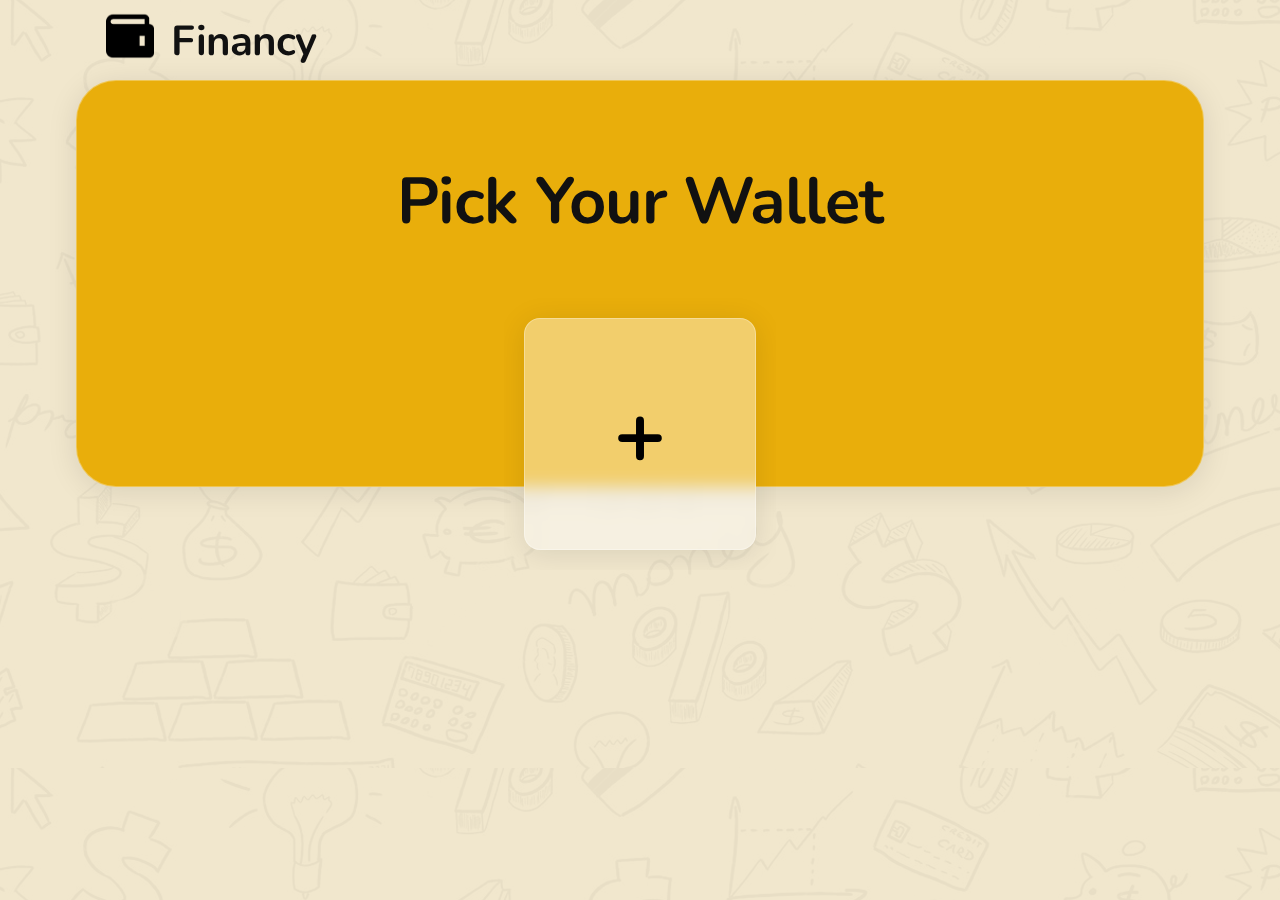
<file: index.html>
<!DOCTYPE html> 
<html>
<head>
    <title>Financy</title>
    <link rel="stylesheet" type="text/css" href="style.css">
    <link href="https://fonts.googleapis.com/css2?family=Nunito:wght@700&display=swap" rel="stylesheet">
    <script src="script.js"></script>
</head>

<body style="display: flex ; flex-wrap: nowrap; overflow-y: hidden ;"> 

    <div id = "mainpage" class = "main_container">

        <div class = "background">
            <div class="Brand_container">
                <img class = "Brand_image" src= wallet.png width="48px" height="48px">
                <h1 class = "Brand"> Financy </h1>
            </div>

            <div class = "background_top">
                <h1 class = "Brand" style="font-size: 65px; margin: 88px 0 0 0"> Pick Your Wallet</h1>
            </div>
        </div> 

        <div class = "user_container">
            <div class="user">
                <div class="div_user" onclick="Posting()">
                    <h1 style="font-family: Nunito ;font-size: 65pt;"> + </h1>
                </div>
                <!-- Adds Up -->
            </div>

        </div>

    </div>

    <div class ="background_wallet">
        <div class="Brand_container_wallet">
            <img class = "Brand_image" src= wallet.png width="48px" height="48px">
            <h1 class = "name_financy"> Financy </h1>
        </div>
    
        <div class = "balance_container">

            <h1 class = "Brand" style="font-size: 40px; margin: 60px 0 0 30px"> Balance</h1>
            <h1 class = "Balance" style="font-size: 85px; margin: 15px 0 0 30px"></h1>
    
            <div class = "button_container">
            </div> 

            <div class ="back_button" onclick="hideBody()">
                <h2 style="font-family: Nunito ; font-size: 23px" >back</h2>
            </div>

        </div>

        <div class="history_scrollable">
            <div class = "history_container">
                <!-- Adds Up -->
            </div>
        </div>
    </div>

    <script>
        ShowData()
    </script>

</body>

</html>
</file>
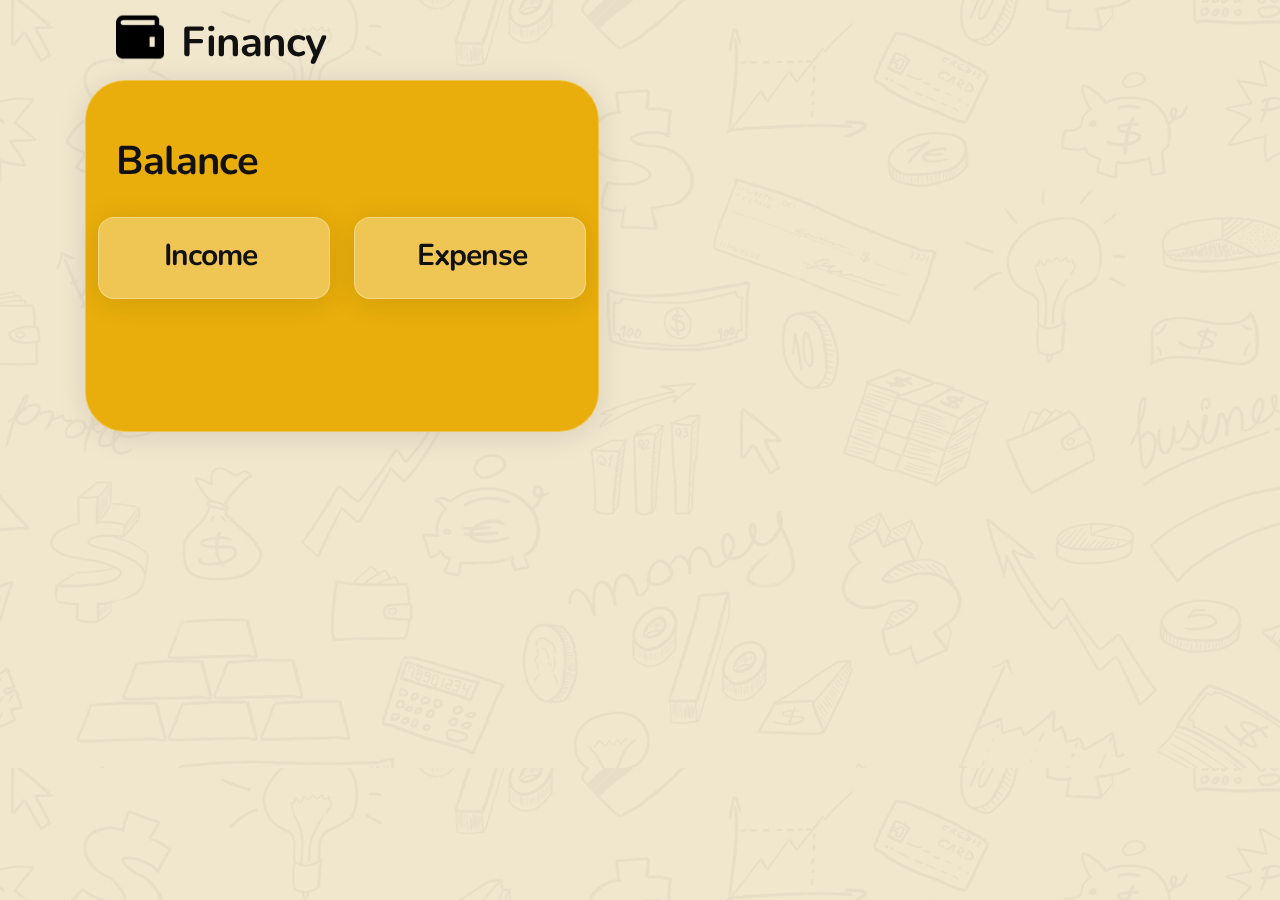
<file: wallet.html>
<!DOCTYPE html> 
<html>
<head>
    <title>My Financial Planner</title>
    <link rel="stylesheet" type="text/css" href="style.css">
    <link href="https://fonts.googleapis.com/css2?family=Nunito:wght@700&display=swap" rel="stylesheet">
    <script src="script.js"></script>
</head>

<body class ="background_wallet">
    <div class ="background_wallet">
    <div class="Brand_container_wallet">
        <img class = "Brand_image" src= wallet.png width="48px" height="48px">
        <h1 class = "Brand"> Financy </h1>
    </div>

    <div class = "balance_container">
        <h1 class = "Brand" style="font-size: 40px; margin: 60px 0 0 30px"> Balance</h1>
        <h1 class = "Balance" style="font-size: 85px; margin: 15px 0 0 30px"></h1>

        <div class = "button_container">

            <div class="glass_button">
                <h1 class = "Brand" style="font-size: 30px; margin: 23px 0 0 65px">Income</h1>
            </div>
        
            <div class="glass_button">
                <h1 class = "Brand" style="font-size: 30px; margin: 23px 0 0 62px">Expense</h1>
            </div>

        </div>
        
    </div>
    <script>
    </script>
    </div>

</body>
</html>
</file>
<file: style.css>
.background{
    display: flex;
    justify-content: center;
    background: url('bg.png'); 
    position: fixed; 
    top: 0; right: 0; bottom: 0; left: 0;
    z-index: 0;
}

.background_wallet{
    display: flex;
    flex-direction: row;
    justify-content: left;
    background: url('bg.png'); 
    position: fixed; 
    top: 0; right: 0; bottom: 0; left: 0;
    z-index: -1;
}

.main_container{
    display: flex;
    justify-content: center;
    width: 100%;
}

.background_top{
    display: flex;
    justify-content: center;
    background-color: #E9AE0B;
    box-shadow: 0 4px 30px rgba(0, 0, 0, 0.1);
    border: 1px solid rgba(255, 255, 255, 0.3);    
    border-radius: 40px;
    backdrop-filter: blur(5px);
    -webkit-backdrop-filter: blur(5px);
    margin: 80px;
    height: 45%;
    width:88%;
    position:fixed
}

.user_container{
    display: flex;
    align-items: center;
    justify-content: center;
    margin: 290px 0 0 0;
}

.div_user{
    display: flex;
    align-items: center;
    justify-content: center;
    width: 230px;
    height: 230px;
    margin: 20px;

    background-color: rgb(255, 255, 255);
    background: rgba(255, 255, 255, 0.40);
    box-shadow: 0 4px 30px rgba(0, 0, 0, 0.1);
    border: 1px solid rgba(255, 255, 255, 0.3);    
    border-radius: 16px;
    backdrop-filter: blur(8px);
    -webkit-backdrop-filter: blur(5px);
  
    transition: .3s ease;
}

.div_user:hover{
    transform: scale(1.05);
    -webkit-transform: scale(1.05);
    -ms-transform: scale(1.05)
}

.user{
    display: flex;
    align-items: center;
    justify-content: center;
    flex-direction: row-reverse;
}

div.user {
    overflow: auto;
    white-space: nowrap;
    }
  
div.user a {
    display: inline-block;
    text-align: center;
    text-decoration: none;
    }

.Brand_container{
    display: flex;
    justify-items: left;
    width: 85%;
    margin: -7px 0 0 0;
    position: fixed;
}

.Brand_container_wallet{
    display: flex;
    justify-items: left;
    width: 85%;
    margin: -6px 0 0 106px;
    position: fixed;
}

.Brand_image{
    margin: 19px 17px 0 10px;
}

.Brand{
    color: #111; 
    font-family: 'Nunito', sans-serif;    
    font-weight: bold;
    font-size: 42px; 
    letter-spacing: -1px; 
    line-height: 1;
}

.Balance{
    color: #111; 
    font-family: 'Nunito', sans-serif;    
    font-weight: bold;
    font-size: 42px; 
    letter-spacing: -1px; 
    line-height: 1;
}

.balance_container{
    justify-content: left;
    background-color: #E9AE0B;
    box-shadow: 0 4px 30px rgba(0, 0, 0, 0.1);
    border: 1px solid rgba(255, 255, 255, 0.3);    
    border-radius: 40px;
    backdrop-filter: blur(5px);
    -webkit-backdrop-filter: blur(5px);
    margin: 80px 0 0 85px;
    height: 350px;
    width:40%;
    position:relative
}

.history_container{
    display: flex;
    flex-direction: column-reverse;
    justify-content: flex-end;
    margin: 60px 0 0 85px;
    width:620px;
    position:relative;
    overflow: auto;
}

.history{
    background-color: #E9AE0B;
    border: 1px solid rgba(255, 255, 255, 0.3);    
    border-radius: 40px;
    backdrop-filter: blur(5px);
    -webkit-backdrop-filter: blur(5px);
    margin: 20px 0 0 0px;
    height: 120px;
    width:98%;
    text-align: center;
    position:relative
}

.glass_button{
    width: 230px;
    height: 80px;
    margin:auto;

    background-color: rgb(255, 255, 255);
    background: rgba(255, 255, 255, 0.30);
    box-shadow: 0 4px 30px rgba(0, 0, 0, 0.1);
    border: 1px solid rgba(255, 255, 255, 0.3);    
    border-radius: 16px;
    backdrop-filter: blur(5px);
    -webkit-backdrop-filter: blur(5px);
    transition: .3s ease;
}

.balance_buttons{
    color: #111; 
    font-family: 'Nunito', sans-serif;    
    font-weight: bold;
    letter-spacing: -1px; 
    line-height: 1;
    font-size: 30px; 
    margin: 23px 0 0 65px
}

.button_container{
    margin: 7% 0 0 0;
    display: flex;
    flex-direction: row;
}

.glass_button:hover{
    transform: scale(1.05);
    -webkit-transform: scale(1.05);
    -ms-transform: scale(1.05)
}

.back_button{
    display: flex;
    align-items: center;
    justify-content: center;
    background-color: #E9AE0B;
    box-shadow: 0 4px 30px rgba(0, 0, 0, 0.1);
    border: 1px solid rgba(255, 255, 255, 0.3);    
    border-radius: 100%;
    backdrop-filter: blur(5px);
    -webkit-backdrop-filter: blur(5px);
    margin: 60px 0 0 0;
    height: 80px;
    width: 80px;
    position:relative;
    transition: .3s ease;
}

.back_button:hover{
    transform: scale(1.05);
    -webkit-transform: scale(1.05);
    -ms-transform: scale(1.05)
}

.name_financy{
    color: #111; 
    font-family: 'Nunito', sans-serif;    
    font-weight: bold;
    font-size: 42px; 
    letter-spacing: -1px; 
    line-height: 1;
}

.delete_button_container{
    display: flex;
    flex-direction: column;
    align-items: flex-end;
    position: absolute;
    width: 230px;
    height: 230px;
}

.delete_button{
    display: flex;
    align-items: center;
    justify-content: center;
    width: 50px;
    height: 50px;
    margin: -15px;
    position: absolute;

    background-color: rgb(0, 0, 0);
    background: rgb(0, 0, 0);
    box-shadow: 0 4px 30px rgba(0, 0, 0, 0.1);
    border: 1px solid rgba(255, 255, 255, 0.3);    
    border-radius: 100%;
    backdrop-filter: blur(8px);
    -webkit-backdrop-filter: blur(5px);
}

.history_scrollable{
    flex: 1;
    overflow: auto;
}
</file>
